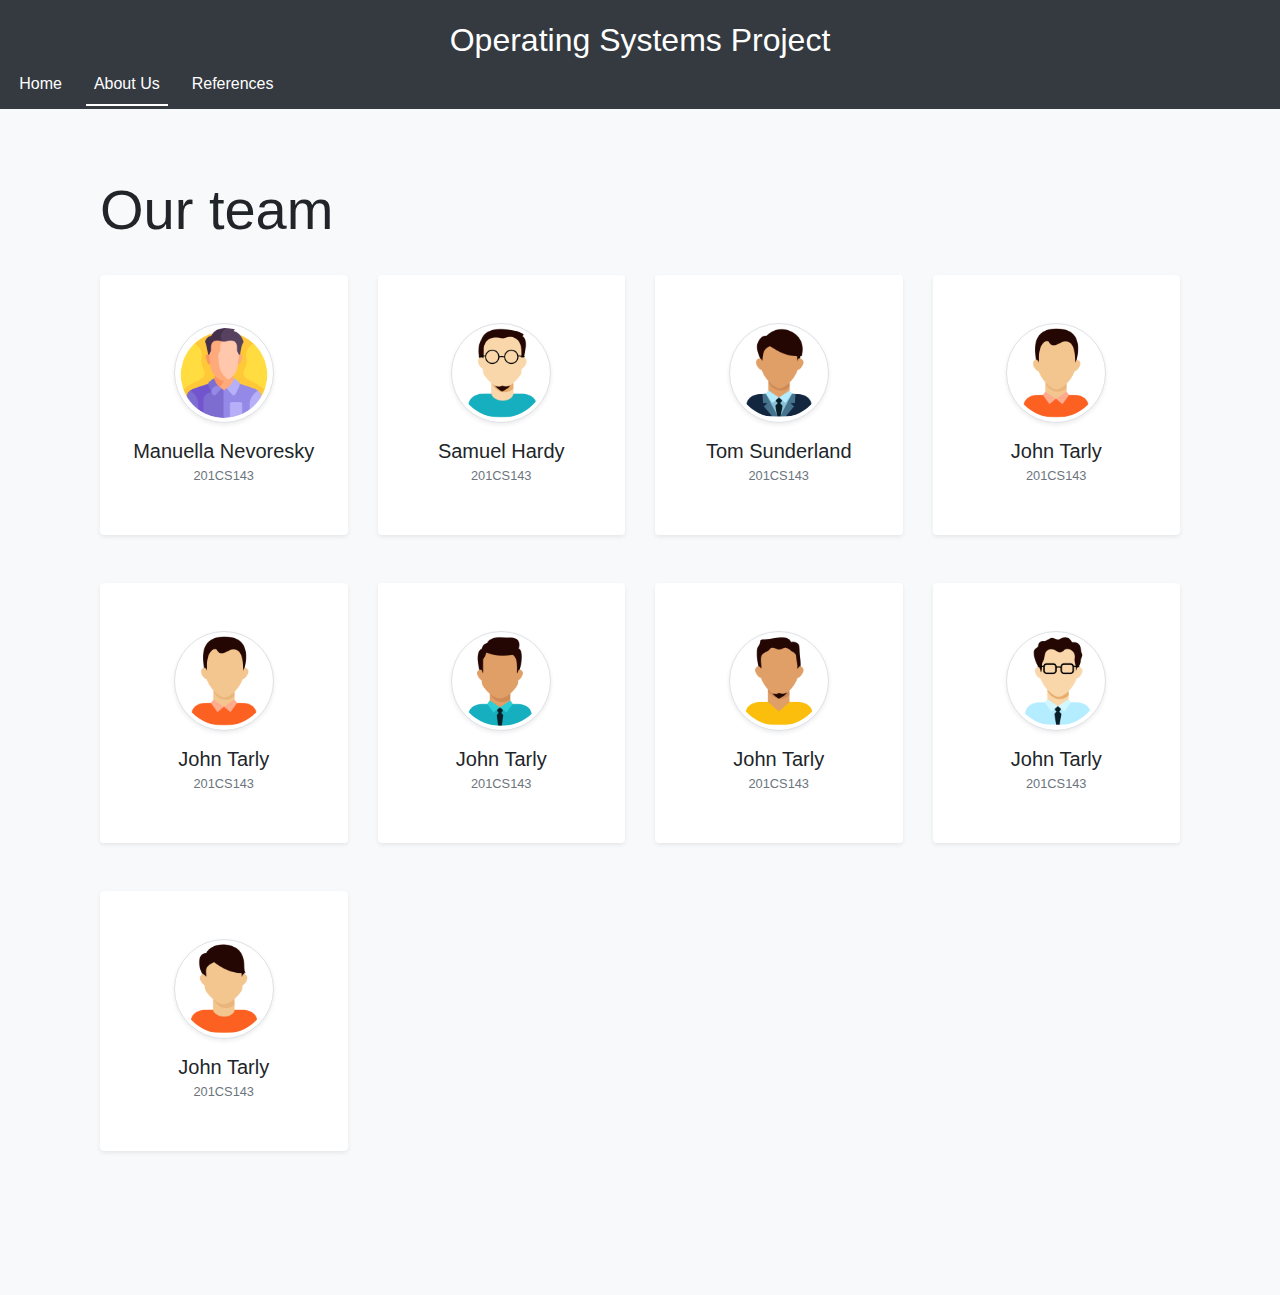
<file: abous_us.html>
<!DOCTYPE html>
<html lang="en">

<head>
    <meta charset="UTF-8">
    <meta http-equiv="X-UA-Compatible" content="IE=edge">
    <meta name="viewport" content="width=device-width, initial-scale=1.0">
    <title>Operating Systems Project</title>

    <link rel="icon" href="/docs/4.0/assets/img/favicons/favicon.ico">

    <link rel="stylesheet" href="https://cdn.jsdelivr.net/npm/bootstrap@4.3.1/dist/css/bootstrap.min.css"
        integrity="sha384-ggOyR0iXCbMQv3Xipma34MD+dH/1fQ784/j6cY/iJTQUOhcWr7x9JvoRxT2MZw1T" crossorigin="anonymous">

    <script src="https://code.jquery.com/jquery-3.3.1.slim.min.js"
        integrity="sha384-q8i/X+965DzO0rT7abK41JStQIAqVgRVzpbzo5smXKp4YfRvH+8abtTE1Pi6jizo" crossorigin="anonymous">
    </script>
    <script src="https://cdn.jsdelivr.net/npm/popper.js@1.14.7/dist/umd/popper.min.js"
        integrity="sha384-UO2eT0CpHqdSJQ6hJty5KVphtPhzWj9WO1clHTMGa3JDZwrnQq4sF86dIHNDz0W1" crossorigin="anonymous">
    </script>
    <script src="https://cdn.jsdelivr.net/npm/bootstrap@4.3.1/dist/js/bootstrap.min.js"
        integrity="sha384-JjSmVgyd0p3pXB1rRibZUAYoIIy6OrQ6VrjIEaFf/nJGzIxFDsf4x0xIM+B07jRM" crossorigin="anonymous">
    </script>

    <link rel="stylesheet" href="template.css">

    <style>

    </style>
</head>

<body class="bg-light">
    <div class="header bg-dark">
        <div class="heading">
            Operating Systems Project
        </div>

        <nav class="navbar navbar-expand-lg navbar-light bg-dark text-white">
            <button class="navbar-toggler" type="button" data-toggle="collapse" data-target="#navbarSupportedContent"
                aria-controls="navbarSupportedContent" aria-expanded="false" aria-label="Toggle navigation">
                <span class="navbar-toggler-icon"></span>
            </button>
            <div class="collapse navbar-collapse text-white" id="navbarSupportedContent">
                <ul class="navbar-nav mr-auto">
                    <li class="nav-item">
                        <a class="nav-link" href="index.html">Home</a>
                    </li>
                    <li class="nav-item active">
                        <a class="nav-link current" href="#">About Us<span class="sr-only"></span></a>
                    </li>
                    <li class="nav-item">
                        <a class="nav-link" href="#">References</a>
                    </li>
                </ul>
            </div>
        </nav>
    </div>

    <main role="main" class="container">

        <div class="bg-light py-5">
            <div class="container py-5">
                <div class="row mb-4">
                    <div class="col-lg-5">
                        <h2 class="display-4 font-weight-light">Our team</h2>
                        <!-- <p class="font-italic text-muted">Lorem ipsum dolor sit amet, consectetur adipisicing elit.</p> -->
                    </div>
                </div>

                <div class="row text-center">
                    <!-- Team item-->
                    <div class="col-xl-3 col-sm-6 mb-5">
                        <div class="bg-white rounded shadow-sm py-5 px-4"><img src="images/man (1).png" alt=""
                                width="100" class="img-fluid rounded-circle mb-3 img-thumbnail shadow-sm">
                            <h5 class="mb-0">Manuella Nevoresky</h5>
                            <span class="small text-uppercase text-muted">201CS143</span>
                            <!-- <ul class="social mb-0 list-inline mt-3">
                  <li class="list-inline-item"><a href="#" class="social-link"><i class="fa fa-facebook-f"></i></a></li>
                  <li class="list-inline-item"><a href="#" class="social-link"><i class="fa fa-twitter"></i></a></li>
                  <li class="list-inline-item"><a href="#" class="social-link"><i class="fa fa-instagram"></i></a></li>
                  <li class="list-inline-item"><a href="#" class="social-link"><i class="fa fa-linkedin"></i></a></li>
                </ul> -->
                        </div>
                    </div>
                    <!-- End-->

                    <!-- Team item-->
                    <div class="col-xl-3 col-sm-6 mb-5">
                        <div class="bg-white rounded shadow-sm py-5 px-4"><img src="images/man (2).png" alt=""
                                width="100" class="img-fluid rounded-circle mb-3 img-thumbnail shadow-sm">
                            <h5 class="mb-0">Samuel Hardy</h5>
                            <span class="small text-uppercase text-muted">201CS143</span>
                            <!-- <ul class="social mb-0 list-inline mt-3">
                  <li class="list-inline-item"><a href="#" class="social-link"><i class="fa fa-facebook-f"></i></a></li>
                  <li class="list-inline-item"><a href="#" class="social-link"><i class="fa fa-twitter"></i></a></li>
                  <li class="list-inline-item"><a href="#" class="social-link"><i class="fa fa-instagram"></i></a></li>
                  <li class="list-inline-item"><a href="#" class="social-link"><i class="fa fa-linkedin"></i></a></li>
                </ul> -->
                        </div>
                    </div>
                    <!-- End-->

                    <!-- Team item-->
                    <div class="col-xl-3 col-sm-6 mb-5">
                        <div class="bg-white rounded shadow-sm py-5 px-4"><img src="images/man (3).png" alt=""
                                width="100" class="img-fluid rounded-circle mb-3 img-thumbnail shadow-sm">
                            <h5 class="mb-0">Tom Sunderland</h5>
                            <span class="small text-uppercase text-muted">201CS143</span>
                            <!-- <ul class="social mb-0 list-inline mt-3">
                  <li class="list-inline-item"><a href="#" class="social-link"><i class="fa fa-facebook-f"></i></a></li>
                  <li class="list-inline-item"><a href="#" class="social-link"><i class="fa fa-twitter"></i></a></li>
                  <li class="list-inline-item"><a href="#" class="social-link"><i class="fa fa-instagram"></i></a></li>
                  <li class="list-inline-item"><a href="#" class="social-link"><i class="fa fa-linkedin"></i></a></li>
                </ul> -->
                        </div>
                    </div>
                    <!-- End-->

                    <!-- Team item-->
                    <div class="col-xl-3 col-sm-6 mb-5">
                        <div class="bg-white rounded shadow-sm py-5 px-4"><img src="images/man (4).png" alt=""
                                width="100" class="img-fluid rounded-circle mb-3 img-thumbnail shadow-sm">
                            <h5 class="mb-0">John Tarly</h5>
                            <span class="small text-uppercase text-muted">201CS143</span>
                            <!-- <ul class="social mb-0 list-inline mt-3">
                  <li class="list-inline-item"><a href="#" class="social-link"><i class="fa fa-facebook-f"></i></a></li>
                  <li class="list-inline-item"><a href="#" class="social-link"><i class="fa fa-twitter"></i></a></li>
                  <li class="list-inline-item"><a href="#" class="social-link"><i class="fa fa-instagram"></i></a></li>
                  <li class="list-inline-item"><a href="#" class="social-link"><i class="fa fa-linkedin"></i></a></li>
                </ul> -->
                        </div>
                    </div>
                    <!-- End-->

                    <!-- Team item-->
                    <div class="col-xl-3 col-sm-6 mb-5">
                        <div class="bg-white rounded shadow-sm py-5 px-4"><img src="images/man (4).png" alt=""
                                width="100" class="img-fluid rounded-circle mb-3 img-thumbnail shadow-sm">
                            <h5 class="mb-0">John Tarly</h5>
                            <span class="small text-uppercase text-muted">201CS143</span>
                            <!-- <ul class="social mb-0 list-inline mt-3">
                    <li class="list-inline-item"><a href="#" class="social-link"><i class="fa fa-facebook-f"></i></a></li>
                    <li class="list-inline-item"><a href="#" class="social-link"><i class="fa fa-twitter"></i></a></li>
                    <li class="list-inline-item"><a href="#" class="social-link"><i class="fa fa-instagram"></i></a></li>
                    <li class="list-inline-item"><a href="#" class="social-link"><i class="fa fa-linkedin"></i></a></li>
                  </ul> -->
                        </div>
                    </div>
                    <!-- End-->
                    <!-- Team item-->
                    <div class="col-xl-3 col-sm-6 mb-5">
                        <div class="bg-white rounded shadow-sm py-5 px-4"><img src="images/man1.png" alt=""
                                width="100" class="img-fluid rounded-circle mb-3 img-thumbnail shadow-sm">
                            <h5 class="mb-0">John Tarly</h5>
                            <span class="small text-uppercase text-muted">201CS143</span>
                            <!-- <ul class="social mb-0 list-inline mt-3">
                    <li class="list-inline-item"><a href="#" class="social-link"><i class="fa fa-facebook-f"></i></a></li>
                    <li class="list-inline-item"><a href="#" class="social-link"><i class="fa fa-twitter"></i></a></li>
                    <li class="list-inline-item"><a href="#" class="social-link"><i class="fa fa-instagram"></i></a></li>
                    <li class="list-inline-item"><a href="#" class="social-link"><i class="fa fa-linkedin"></i></a></li>
                  </ul> -->
                        </div>
                    </div>
                    <!-- End-->
                    <!-- Team item-->
                    <div class="col-xl-3 col-sm-6 mb-5">
                        <div class="bg-white rounded shadow-sm py-5 px-4"><img src="images/man (6).png" alt=""
                                width="100" class="img-fluid rounded-circle mb-3 img-thumbnail shadow-sm">
                            <h5 class="mb-0">John Tarly</h5>
                            <span class="small text-uppercase text-muted">201CS143</span>
                            <!-- <ul class="social mb-0 list-inline mt-3">
                    <li class="list-inline-item"><a href="#" class="social-link"><i class="fa fa-facebook-f"></i></a></li>
                    <li class="list-inline-item"><a href="#" class="social-link"><i class="fa fa-twitter"></i></a></li>
                    <li class="list-inline-item"><a href="#" class="social-link"><i class="fa fa-instagram"></i></a></li>
                    <li class="list-inline-item"><a href="#" class="social-link"><i class="fa fa-linkedin"></i></a></li>
                  </ul> -->
                        </div>
                    </div>
                    <!-- End-->
                    <!-- Team item-->
                    <div class="col-xl-3 col-sm-6 mb-5">
                        <div class="bg-white rounded shadow-sm py-5 px-4"><img src="images/man (7).png" alt=""
                                width="100" class="img-fluid rounded-circle mb-3 img-thumbnail shadow-sm">
                            <h5 class="mb-0">John Tarly</h5>
                            <span class="small text-uppercase text-muted">201CS143</span>
                            <!-- <ul class="social mb-0 list-inline mt-3">
                    <li class="list-inline-item"><a href="#" class="social-link"><i class="fa fa-facebook-f"></i></a></li>
                    <li class="list-inline-item"><a href="#" class="social-link"><i class="fa fa-twitter"></i></a></li>
                    <li class="list-inline-item"><a href="#" class="social-link"><i class="fa fa-instagram"></i></a></li>
                    <li class="list-inline-item"><a href="#" class="social-link"><i class="fa fa-linkedin"></i></a></li>
                  </ul> -->
                        </div>
                    </div>
                    <!-- End-->
                    <!-- Team item-->
                    <div class="col-xl-3 col-sm-6 mb-5">
                        <div class="bg-white rounded shadow-sm py-5 px-4"><img src="images/man (8).png" alt=""
                                width="100" class="img-fluid rounded-circle mb-3 img-thumbnail shadow-sm">
                            <h5 class="mb-0">John Tarly</h5>
                            <span class="small text-uppercase text-muted">201CS143</span>
                            <!-- <ul class="social mb-0 list-inline mt-3">
                    <li class="list-inline-item"><a href="#" class="social-link"><i class="fa fa-facebook-f"></i></a></li>
                    <li class="list-inline-item"><a href="#" class="social-link"><i class="fa fa-twitter"></i></a></li>
                    <li class="list-inline-item"><a href="#" class="social-link"><i class="fa fa-instagram"></i></a></li>
                    <li class="list-inline-item"><a href="#" class="social-link"><i class="fa fa-linkedin"></i></a></li>
                  </ul> -->
                        </div>
                    </div>
                    <!-- End-->

                </div>
            </div>
        </div>

    </main>

</body>

</html>
</file>
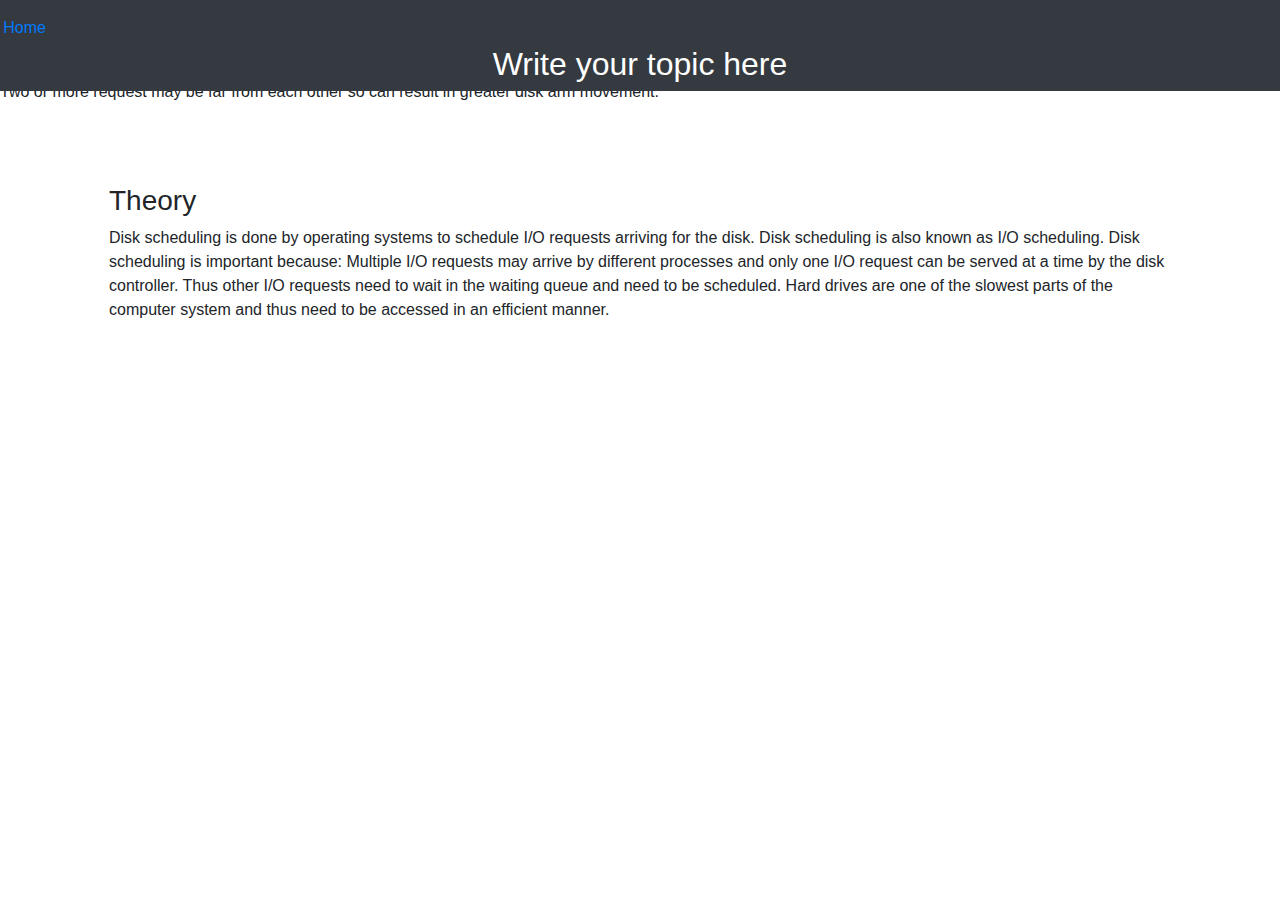
<file: template.html>
<!doctype html>
<html lang="en">
  <head>
    <meta charset="utf-8">
    <meta name="viewport" content="width=device-width, initial-scale=1, shrink-to-fit=no">
    <meta name="description" content="">
    <meta name="author" content="">
    <link rel="icon" href="/docs/4.0/assets/img/favicons/favicon.ico">

    <link rel="stylesheet" href="https://cdn.jsdelivr.net/npm/bootstrap@4.3.1/dist/css/bootstrap.min.css" integrity="sha384-ggOyR0iXCbMQv3Xipma34MD+dH/1fQ784/j6cY/iJTQUOhcWr7x9JvoRxT2MZw1T" crossorigin="anonymous">

    <script src="https://code.jquery.com/jquery-3.3.1.slim.min.js" integrity="sha384-q8i/X+965DzO0rT7abK41JStQIAqVgRVzpbzo5smXKp4YfRvH+8abtTE1Pi6jizo" crossorigin="anonymous"></script>
    <script src="https://cdn.jsdelivr.net/npm/popper.js@1.14.7/dist/umd/popper.min.js" integrity="sha384-UO2eT0CpHqdSJQ6hJty5KVphtPhzWj9WO1clHTMGa3JDZwrnQq4sF86dIHNDz0W1" crossorigin="anonymous"></script>
    <script src="https://cdn.jsdelivr.net/npm/bootstrap@4.3.1/dist/js/bootstrap.min.js" integrity="sha384-JjSmVgyd0p3pXB1rRibZUAYoIIy6OrQ6VrjIEaFf/nJGzIxFDsf4x0xIM+B07jRM" crossorigin="anonymous"></script>

    <title>Operating Systems Project</title>

    <link rel="canonical" href="https://getbootstrap.com/docs/4.0/examples/starter-template/">


    <link href="template.css" rel="stylesheet">
  </head>

  <body>

      Two or more request may be far from each other so can result in greater disk arm movement.
      <div class="header bg-dark">
          <div class="home">
              <a href="index.html" class="home-link">Home</a>            
          </div>
          <div class="heading">
              Write your topic here
          </div>        
      </div>
  
      <main role="main" class="container">
  
        <div class="starter-template">
              <h3>Theory</h3>
              <p>
                  Disk scheduling is done by operating systems to schedule I/O requests arriving for the disk. Disk scheduling is also known as I/O scheduling. 
  
  Disk scheduling is important because: 
   
  
  Multiple I/O requests may arrive by different processes and only one I/O request can be served at a time by the disk controller. Thus other I/O requests need to wait in the waiting queue and need to be scheduled.
Hard drives are one of the slowest parts of the computer system and thus need to be accessed in an efficient manner.
            </p>
                <!-- Write your code here -->
      </div>

    </main>
  </body>
</html>
</file>
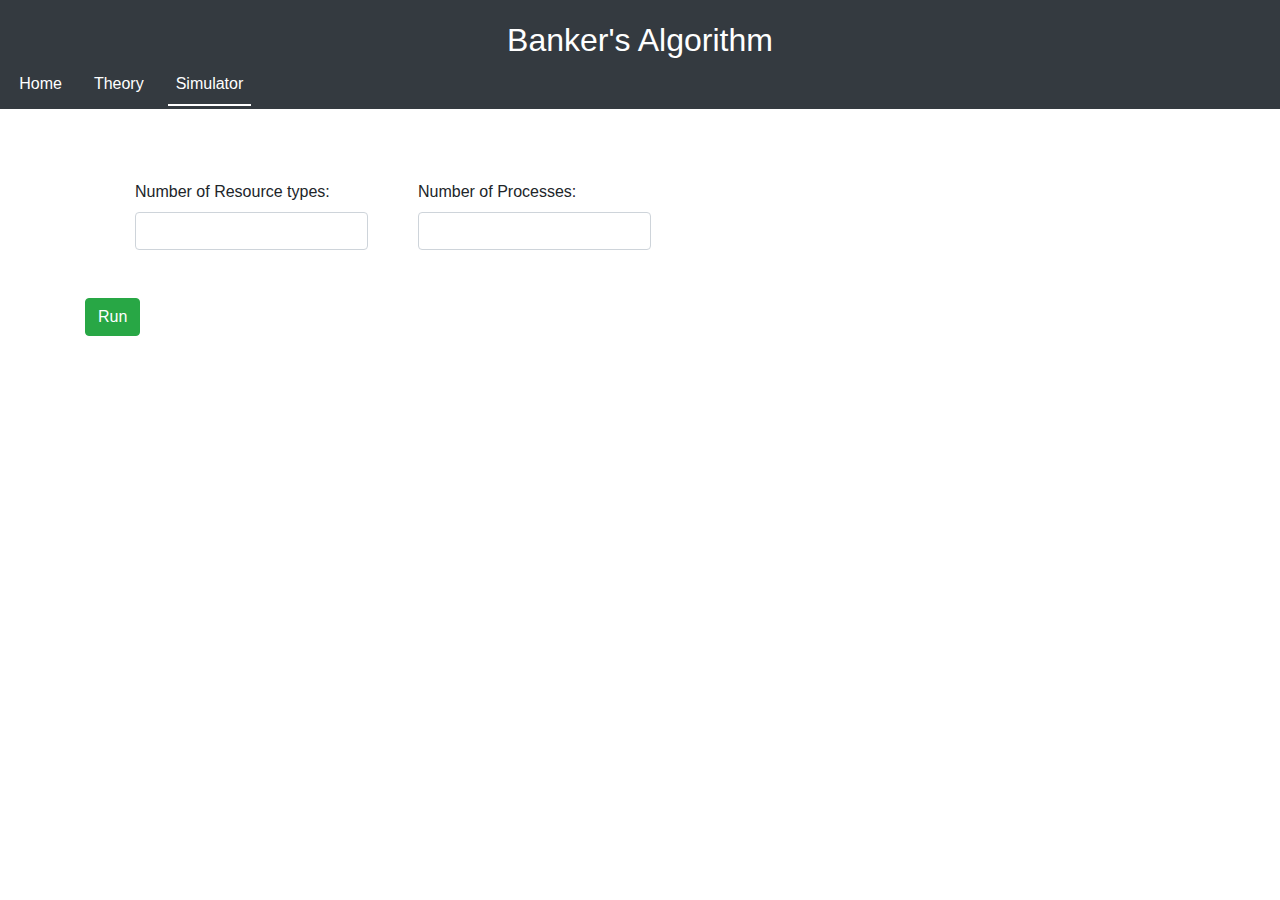
<file: src/bankers/bankers_simulator.html>
<!doctype html>
<html lang="en">

<head>
  <meta charset="utf-8">
  <meta name="viewport" content="width=device-width, initial-scale=1, shrink-to-fit=no">
  <meta name="description" content="">
  <meta name="author" content="">
  <link rel="icon" href="/docs/4.0/assets/img/favicons/favicon.ico">

  <link rel="stylesheet" href="https://cdn.jsdelivr.net/npm/bootstrap@4.3.1/dist/css/bootstrap.min.css"
    integrity="sha384-ggOyR0iXCbMQv3Xipma34MD+dH/1fQ784/j6cY/iJTQUOhcWr7x9JvoRxT2MZw1T" crossorigin="anonymous">

  <script src="https://code.jquery.com/jquery-3.3.1.slim.min.js"
    integrity="sha384-q8i/X+965DzO0rT7abK41JStQIAqVgRVzpbzo5smXKp4YfRvH+8abtTE1Pi6jizo" crossorigin="anonymous">
  </script>
  <script src="https://cdn.jsdelivr.net/npm/popper.js@1.14.7/dist/umd/popper.min.js"
    integrity="sha384-UO2eT0CpHqdSJQ6hJty5KVphtPhzWj9WO1clHTMGa3JDZwrnQq4sF86dIHNDz0W1" crossorigin="anonymous">
  </script>
  <script src="https://cdn.jsdelivr.net/npm/bootstrap@4.3.1/dist/js/bootstrap.min.js"
    integrity="sha384-JjSmVgyd0p3pXB1rRibZUAYoIIy6OrQ6VrjIEaFf/nJGzIxFDsf4x0xIM+B07jRM" crossorigin="anonymous">
  </script>

  <title>Operating Systems Project</title>

  <link rel="canonical" href="https://getbootstrap.com/docs/4.0/examples/starter-template/">

  <script type="text/javascript" src="banker.js"></script>

  <link href="../../template.css" rel="stylesheet">
  <!-- <link href="style.css" rel="stylesheet"> -->
</head>

<body>

  <div class="header bg-dark">
    <div class="heading">
      Banker's Algorithm
    </div>
    <nav class="navbar navbar-expand-lg navbar-light bg-dark text-white">
      <button class="navbar-toggler" type="button" data-toggle="collapse" data-target="#navbarSupportedContent"
        aria-controls="navbarSupportedContent" aria-expanded="false" aria-label="Toggle navigation">
        <span class="navbar-toggler-icon"></span>
      </button>
      <div class="collapse navbar-collapse text-white" id="navbarSupportedContent">
        <ul class="navbar-nav mr-auto">
          <li class="nav-item active">
            <a class="nav-link " href="../../index.html">Home <span class="sr-only"></span></a>
          </li>
          <li class="nav-item">
            <a class="nav-link" href="bankers_theory.html">Theory</a>
          </li>
          <li class="nav-item">
            <a class="nav-link current" href="#">Simulator</a>
          </li>
        </ul>
      </div>
    </nav>
  </div>

  <main role="main" class="container" style="padding-top: 100px;">

    <div class="panel-body">
      <form name="resource">
        <div class="form-group" style="margin-left:50px; float:left;">
          <label>Number of Resource types:</label><input class="form-control" type="Number"
            onkeyup="BuildFormFields(parseInt(this.value, 10));" />
          <div id="FormFields"></div>
        </div>
      </form>
      <form name="Need">
        <div class="form-group" style="margin-left:50px;float:left;">
          <label>Number of Processes:</label> <input class="form-control" type="Number"
            onkeyup="BuildFormFields2(y = parseInt(this.value, 10));" />
          <div id="FormFields1"></div>
        </div>
      </form>
      <form name="Alloc">
        <div class="form-group" style="margin-left:50px;float:left;margin-top:60px;">
          <div id="FormFields2"></div>
        </div>
      </form>

      <table id="tab_need" class="table table-sm table-secondary table-hover table100">

      </table>

      <table id="tab_alloc" class="table table-sm table-secondary table-hover table100">


      </table>

      <ul id="printing">

      </ul>
    </div>
    <div class="panel-footer">
      <button type="button" class="btn btn-success" onclick="banker()">Run</button>
    </div>
  </main>
</body>

</html>
</file>
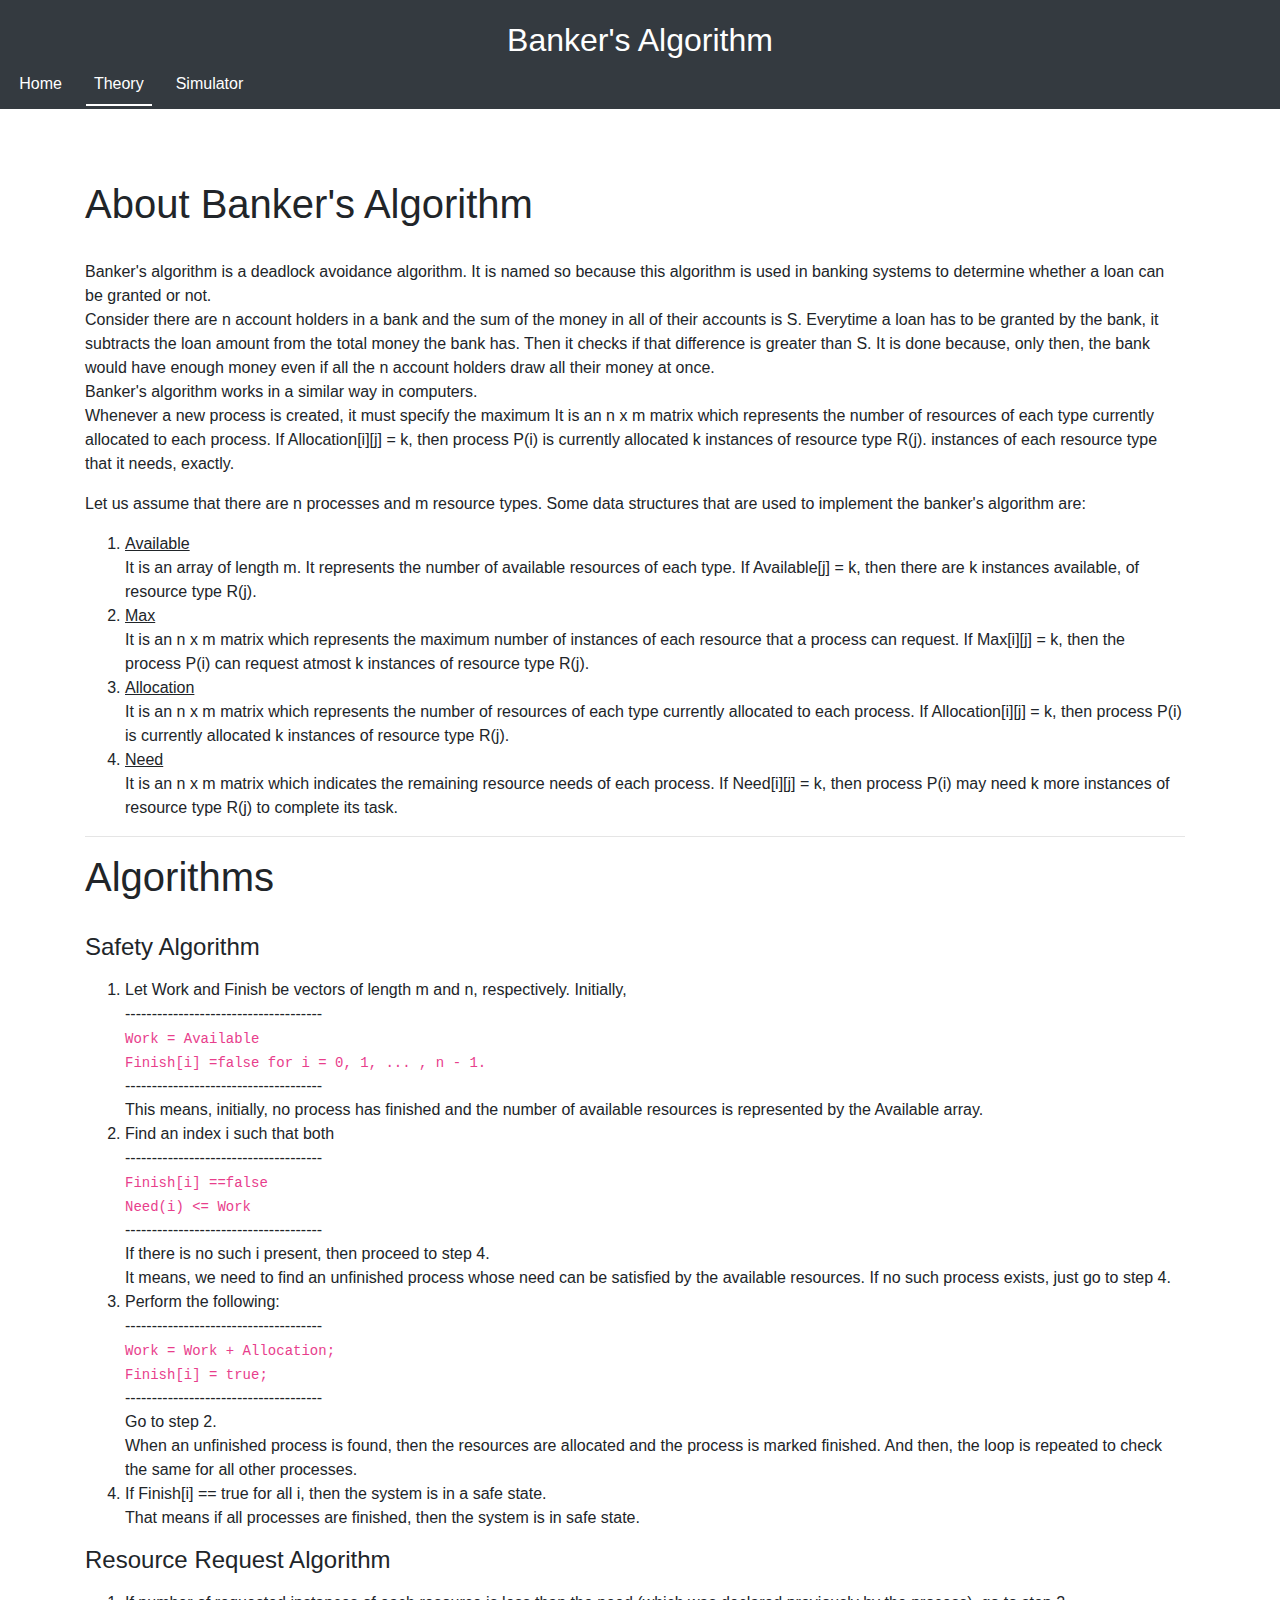
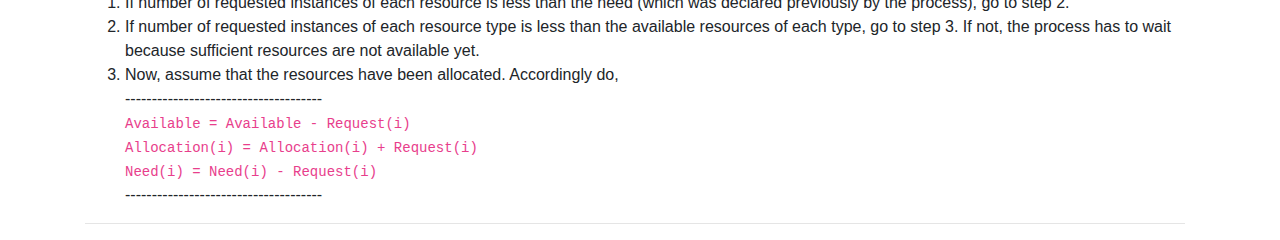
<file: src/bankers/bankers_theory.html>
<!doctype html>
<html lang="en">

<head>
  <meta charset="utf-8">
  <meta name="viewport" content="width=device-width, initial-scale=1, shrink-to-fit=no">
  <meta name="description" content="">
  <meta name="author" content="">
  <link rel="icon" href="/docs/4.0/assets/img/favicons/favicon.ico">

  <link rel="stylesheet" href="https://cdn.jsdelivr.net/npm/bootstrap@4.3.1/dist/css/bootstrap.min.css"
    integrity="sha384-ggOyR0iXCbMQv3Xipma34MD+dH/1fQ784/j6cY/iJTQUOhcWr7x9JvoRxT2MZw1T" crossorigin="anonymous">

  <script src="https://code.jquery.com/jquery-3.3.1.slim.min.js"
    integrity="sha384-q8i/X+965DzO0rT7abK41JStQIAqVgRVzpbzo5smXKp4YfRvH+8abtTE1Pi6jizo" crossorigin="anonymous">
  </script>
  <script src="https://cdn.jsdelivr.net/npm/popper.js@1.14.7/dist/umd/popper.min.js"
    integrity="sha384-UO2eT0CpHqdSJQ6hJty5KVphtPhzWj9WO1clHTMGa3JDZwrnQq4sF86dIHNDz0W1" crossorigin="anonymous">
  </script>
  <script src="https://cdn.jsdelivr.net/npm/bootstrap@4.3.1/dist/js/bootstrap.min.js"
    integrity="sha384-JjSmVgyd0p3pXB1rRibZUAYoIIy6OrQ6VrjIEaFf/nJGzIxFDsf4x0xIM+B07jRM" crossorigin="anonymous">
  </script>

  <title>Operating Systems Project</title>

  <link rel="canonical" href="https://getbootstrap.com/docs/4.0/examples/starter-template/">


  <link href="../../template.css" rel="stylesheet">
</head>

<body>

  <div class="header bg-dark">
    <div class="heading">
      Banker's Algorithm
    </div>
    <nav class="navbar navbar-expand-lg navbar-light bg-dark text-white">
      <button class="navbar-toggler" type="button" data-toggle="collapse" data-target="#navbarSupportedContent"
        aria-controls="navbarSupportedContent" aria-expanded="false" aria-label="Toggle navigation">
        <span class="navbar-toggler-icon"></span>
      </button>
      <div class="collapse navbar-collapse text-white" id="navbarSupportedContent">
        <ul class="navbar-nav mr-auto">
          <li class="nav-item active">
            <a class="nav-link " href="../../index.html">Home <span class="sr-only"></span></a>
          </li>
          <li class="nav-item">
            <a class="nav-link current" href="#">Theory</a>
          </li>
          <li class="nav-item">
            <a class="nav-link" href="bankers_simulator.html">Simulator</a>
          </li>
        </ul>
      </div>
    </nav>
  </div>


  <main role="main" class="container" style="padding-top: 100px;">

    <!-- Page content -->

    <div class="w3-content" style="max-width:1100px; ">

      <!-- About Section -->
      <div class="w3-row w3-padding-64" id="about">
        <div class="w3-col m6 w3-padding-large w3-hide-small">
          <!-- <img src="/images/B1.png" class="w3-round w3-image w3-opacity-min" alt="B" width="600" height="750"
            style="padding-top: 500px"> -->
        </div>

        <div class="w3-col m6 w3-padding-large">
          <h1 class="w3-center">About Banker's Algorithm</h1><br>
          <p class="w3-large">Banker's algorithm is a deadlock avoidance algorithm. It is named so because this
            algorithm is used in banking systems to determine whether a loan can be granted or not.<br>
            Consider there are n account holders in a bank and the sum of the money in all of their accounts is S.
            Everytime a loan has to be granted by the bank, it subtracts the loan amount from the total money the bank
            has.
            Then it checks if that difference is greater than S. It is done because, only then, the bank would have
            enough money even if all the n account holders draw all their money at once.<br>
            Banker's algorithm works in a similar way in computers.<br>
            Whenever a new process is created, it must specify the maximum It is an n x m matrix which represents the
            number of resources of each type currently allocated to each process. If Allocation[i][j] = k, then process
            P(i) is currently allocated k instances of resource type R(j).
            instances of each resource type that it needs, exactly.</p>
          <p class="w3-large w3-text-grey w3-hide-medium">Let us assume that there are n processes and m resource types.
            Some data structures that are used to implement the banker's algorithm are:
            <ol>
              <li>
                <u>Available</u><br>
                It is an array of length m. It represents the number of available resources of each type. If
                Available[j] =
                k, then there are k instances available, of resource type R(j).<br>
              </li>
              <li>
                <u>Max</u><br>
                It is an n x m matrix which represents the maximum number of instances of each resource that a process
                can
                request. If Max[i][j] = k, then the process P(i) can request atmost k instances of resource type
                R(j).<br></li>
              <li>
                <u>Allocation</u><br>
                It is an n x m matrix which represents the number of resources of each type currently allocated to each
                process. If Allocation[i][j] = k, then process P(i) is currently allocated k instances of resource type
                R(j).</li>
              <li><u>Need</u><br>
                It is an n x m matrix which indicates the remaining resource needs of each process. If Need[i][j] = k,
                then
                process P(i) may need k more instances of resource type R(j) to complete its task.</li>
            </ol>
          </p>
        </div>
      </div>
      <hr>

      <!-- Menu Section -->
      <div class="w3-row w3-padding-64" id="menu">
        <div class="w3-col l6 w3-padding-large">
          <h1 class="w3-center">Algorithms</h1><br>
          <h4>Safety Algorithm</h4>
          <p class="w3-text-grey">
            <ol>
              <li>Let Work and Finish be vectors of length m and n, respectively. Initially, <br>
                -------------------------------------<br>
                <code>Work = Available<br>
                  Finish[i] =false for i = 0, 1, ... , n - 1.<br></code>
                -------------------------------------<br>
                This means, initially, no process has finished and the number of available resources is represented by
                the
                Available array.<br></li>
              <li>Find an index i such that both<br>
                -------------------------------------<br>
                <code>Finish[i] ==false<br>
                  Need(i) <= Work<br></code>
                -------------------------------------<br>
                If there is no such i present, then proceed to step 4.<br>
                It means, we need to find an unfinished process whose need can be satisfied by the available resources.
                If
                no such process exists, just go to step 4.<br></li>
              <li>Perform the following: <br>
                -------------------------------------<br>
                <code>Work = Work + Allocation;<br>
                  Finish[i] = true;<br></code>
                -------------------------------------<br>
                Go to step 2.<br>
                When an unfinished process is found, then the resources are allocated and the process is marked
                finished.
                And then, the loop is repeated to check the same for all other processes.<br></li>
              <li>If Finish[i] == true for all i, then the system is in a safe state.<br>
                That means if all processes are finished, then the system is in safe state.</li>
            </ol>
          </p>
          <h4>Resource Request Algorithm</h4>
          <p class="w3-text-grey">
            <ol>
              <li>If number of requested instances of each resource is less than the need (which was
                declared previously by the process), go to step 2.<br></li>
              <li>If number of requested instances of each resource type is less than the available resources of each
                type,
                go to step 3. If not, the process has to wait because sufficient resources are not available yet.<br>
              </li>
              <li>Now, assume that the resources have been allocated. Accordingly do,<br>
                -------------------------------------<br>
                <code>Available = Available - Request(i)<br>
                  Allocation(i) = Allocation(i) + Request(i)<br>
                  Need(i) = Need(i) - Request(i)<br></code>
                -------------------------------------</li>

            </ol>
          </p>
        </div>
        <div class="w3-col l6 w3-padding-large">
          <!-- <img src="/images/B2.png" class="w3-round w3-image w3-opacity-min" alt="B"
            style="width:100%; padding-top: 450px"> -->
        </div>
      </div>
      <hr>

      <!-- End page content -->
    </div>

  </main>
</body>

</html>
</file>
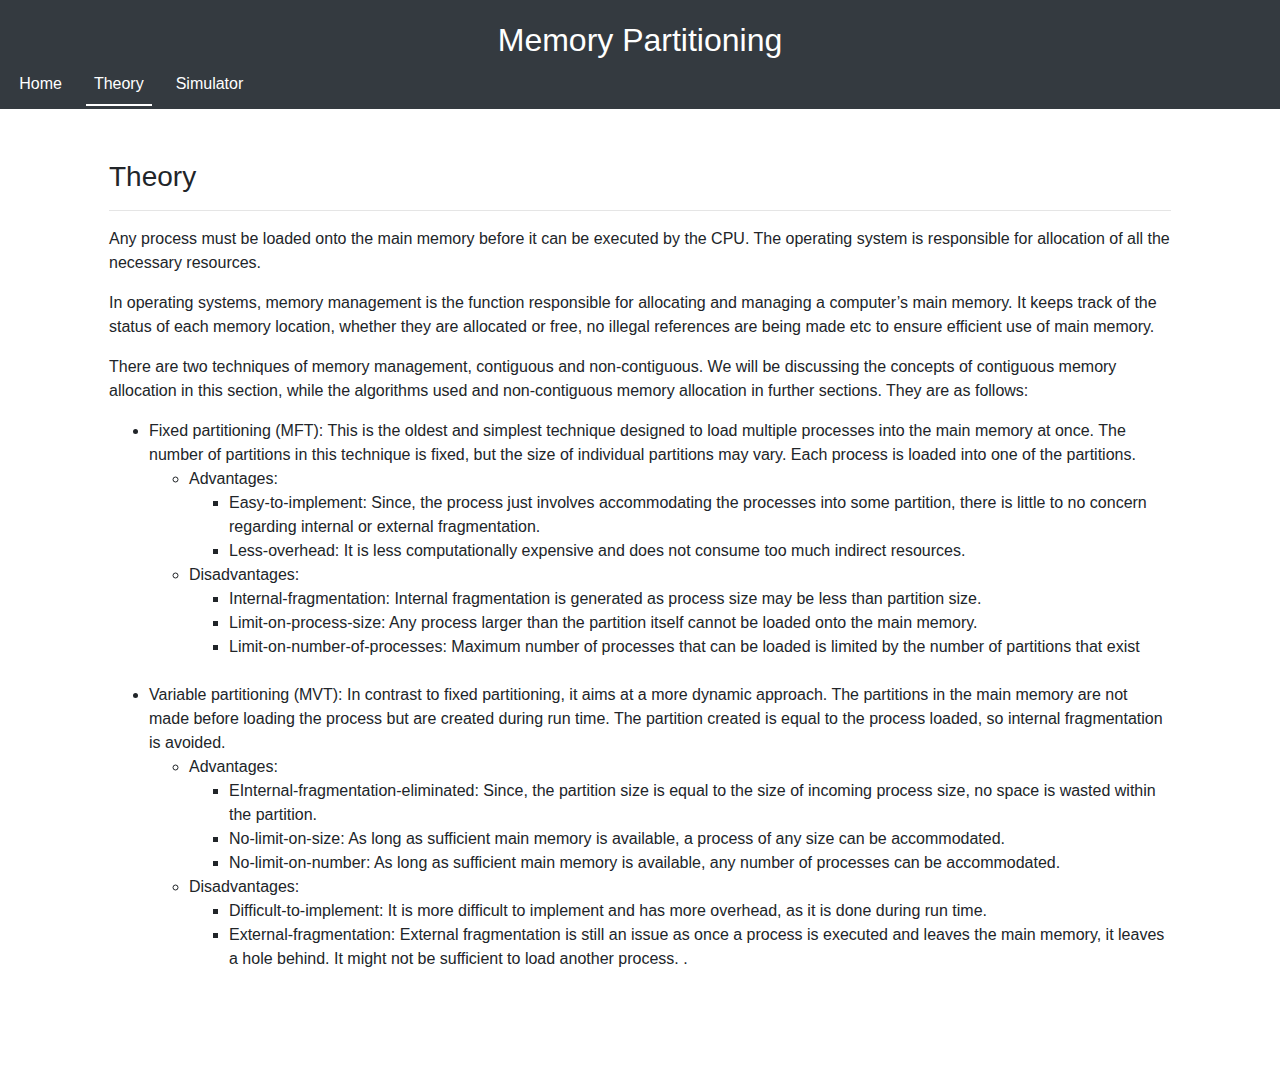
<file: src/memoryPartitioning/memoryPartitioningTheory.html>
<!doctype html>
<html lang="en">

<head>
  <meta charset="utf-8">
  <meta name="viewport" content="width=device-width, initial-scale=1, shrink-to-fit=no">
  <meta name="description" content="">
  <meta name="author" content="">
  <link rel="icon" href="/docs/4.0/assets/img/favicons/favicon.ico">

  <link rel="stylesheet" href="https://cdn.jsdelivr.net/npm/bootstrap@4.3.1/dist/css/bootstrap.min.css"
    integrity="sha384-ggOyR0iXCbMQv3Xipma34MD+dH/1fQ784/j6cY/iJTQUOhcWr7x9JvoRxT2MZw1T" crossorigin="anonymous">

  <script src="https://code.jquery.com/jquery-3.3.1.slim.min.js"
    integrity="sha384-q8i/X+965DzO0rT7abK41JStQIAqVgRVzpbzo5smXKp4YfRvH+8abtTE1Pi6jizo"
    crossorigin="anonymous"></script>
  <script src="https://cdn.jsdelivr.net/npm/popper.js@1.14.7/dist/umd/popper.min.js"
    integrity="sha384-UO2eT0CpHqdSJQ6hJty5KVphtPhzWj9WO1clHTMGa3JDZwrnQq4sF86dIHNDz0W1"
    crossorigin="anonymous"></script>
  <script src="https://cdn.jsdelivr.net/npm/bootstrap@4.3.1/dist/js/bootstrap.min.js"
    integrity="sha384-JjSmVgyd0p3pXB1rRibZUAYoIIy6OrQ6VrjIEaFf/nJGzIxFDsf4x0xIM+B07jRM"
    crossorigin="anonymous"></script>

  <title>Theory</title>

  <link rel="canonical" href="https://getbootstrap.com/docs/4.0/examples/starter-template/">


  <link href="../../template.css" rel="stylesheet">
</head>

<body>

  <div class="header bg-dark">
    <div class="heading">
      Memory Partitioning
    </div>
    <nav class="navbar navbar-expand-lg navbar-light bg-dark text-white">
      <button class="navbar-toggler" type="button" data-toggle="collapse" data-target="#navbarSupportedContent"
        aria-controls="navbarSupportedContent" aria-expanded="false" aria-label="Toggle navigation">
        <span class="navbar-toggler-icon"></span>
      </button>
      <div class="collapse navbar-collapse text-white" id="navbarSupportedContent">
        <ul class="navbar-nav mr-auto">
          <li class="nav-item active">
            <a class="nav-link " href="../../index.html">Home <span class="sr-only"></span></a>
          </li>
          <li class="nav-item">
            <a class="nav-link current" href="memoryPartitioningTheory.html">Theory</a>
          </li>
          <li class="nav-item">
            <a class="nav-link" href="memoryPartitioningSimulator.html">Simulator</a>
          </li>
        </ul>
      </div>
    </nav>
  </div>

  <main role="main" class="container">

    <div class="starter-template">
      <h3>Theory</h3>
      <hr>
      <p>
        Any process must be loaded onto the main memory before it can be executed by the CPU. The operating system is
        responsible for allocation of all the necessary resources.
      </p>
      <p>
        In operating systems, memory management is the function responsible for allocating and managing a computer’s
        main memory. It keeps track of the status of each memory location, whether they are allocated or free, no
        illegal references are being made etc to ensure efficient use of main memory.
      </p>
      <p>
        There are two techniques of memory management, contiguous and non-contiguous. We will be discussing the concepts
        of contiguous memory allocation in this section, while the algorithms used and non-contiguous memory allocation
        in further sections. They are as follows:
      </p>

      <ul>
        <li>
          Fixed partitioning (MFT): This is the oldest and simplest technique designed to load multiple processes into
          the main memory at once. The number of partitions in this technique is fixed, but the size of individual
          partitions may vary. Each process is loaded into one of the partitions.
          <ul>
            <li>
              Advantages:
              <ul>
                <li>Easy-to-implement: Since, the process just involves accommodating the processes into some partition,
                  there is little to no concern regarding internal or external fragmentation.</li>
                <li>Less-overhead: It is less computationally expensive and does not consume too much indirect
                  resources.</li>
              </ul>
            </li>
            <li>
              Disadvantages:
              <ul>
                <li>Internal-fragmentation: Internal fragmentation is generated as process size may be less than
                  partition size.</li>
                <li>Limit-on-process-size: Any process larger than the partition itself cannot be loaded onto the main
                  memory.</li>
                <li>Limit-on-number-of-processes: Maximum number of processes that can be loaded is limited by the
                  number of partitions that exist</li>
              </ul>
            </li>
          </ul>
        </li>
        <br>
        <li>
          Variable partitioning (MVT): In contrast to fixed partitioning, it aims at a more dynamic approach. The
          partitions in the main memory are not made before loading the process but are created during run time. The
          partition created is equal to the process loaded, so internal fragmentation is avoided.
          <ul>
            <li>
              Advantages:
              <ul>
                <li>EInternal-fragmentation-eliminated: Since, the partition size is equal to the size of incoming
                  process size, no space is wasted within the partition.
                </li>
                <li>No-limit-on-size: As long as sufficient main memory is available, a process of any size can be
                  accommodated.
                </li>
                <li>No-limit-on-number: As long as sufficient main memory is available, any number of processes can be
                  accommodated.
                </li>
              </ul>
            </li>
            <li>
              Disadvantages:
              <ul>
                <li>Difficult-to-implement: It is more difficult to implement and has more overhead, as it is done
                  during run time.
                </li>
                <li>External-fragmentation: External fragmentation is still an issue as once a process is executed and
                  leaves the main memory, it leaves a hole behind. It might not be sufficient to load another process.
                  .</li>
              </ul>
            </li>
          </ul>
        </li>
      </ul>

      <!-- Write your code here -->
    </div>

  </main>
</body>

</html>
</file>
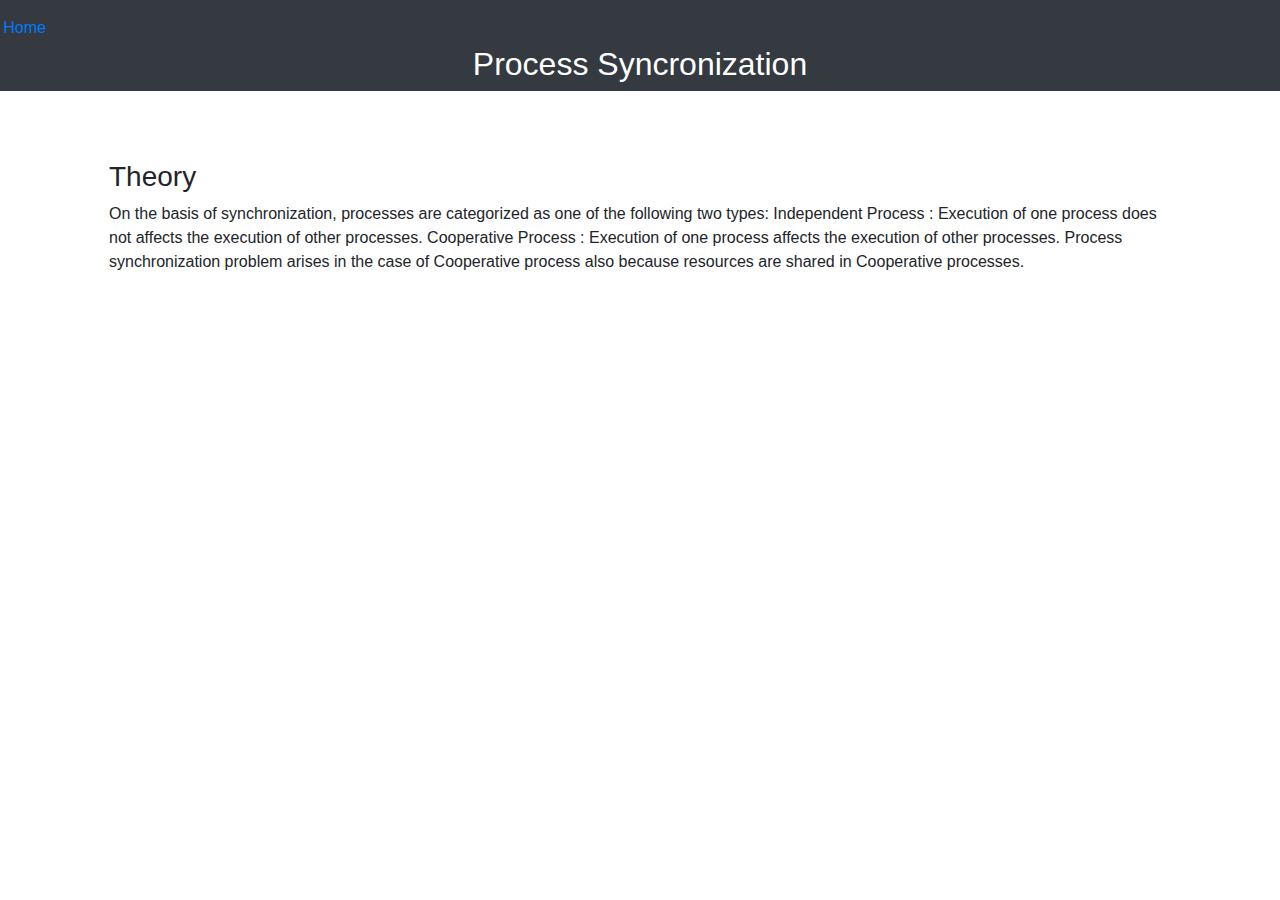
<file: src/synchronization/synchronization_theory.html>
<!doctype html>
<html lang="en">
  <head>
    <meta charset="utf-8">
    <meta name="viewport" content="width=device-width, initial-scale=1, shrink-to-fit=no">
    <meta name="description" content="">
    <meta name="author" content="">
    <link rel="icon" href="/docs/4.0/assets/img/favicons/favicon.ico">

    <link rel="stylesheet" href="https://cdn.jsdelivr.net/npm/bootstrap@4.3.1/dist/css/bootstrap.min.css" integrity="sha384-ggOyR0iXCbMQv3Xipma34MD+dH/1fQ784/j6cY/iJTQUOhcWr7x9JvoRxT2MZw1T" crossorigin="anonymous">

    <script src="https://code.jquery.com/jquery-3.3.1.slim.min.js" integrity="sha384-q8i/X+965DzO0rT7abK41JStQIAqVgRVzpbzo5smXKp4YfRvH+8abtTE1Pi6jizo" crossorigin="anonymous"></script>
    <script src="https://cdn.jsdelivr.net/npm/popper.js@1.14.7/dist/umd/popper.min.js" integrity="sha384-UO2eT0CpHqdSJQ6hJty5KVphtPhzWj9WO1clHTMGa3JDZwrnQq4sF86dIHNDz0W1" crossorigin="anonymous"></script>
    <script src="https://cdn.jsdelivr.net/npm/bootstrap@4.3.1/dist/js/bootstrap.min.js" integrity="sha384-JjSmVgyd0p3pXB1rRibZUAYoIIy6OrQ6VrjIEaFf/nJGzIxFDsf4x0xIM+B07jRM" crossorigin="anonymous"></script>

    <title>Operating Systems Project</title>

    <link rel="canonical" href="https://getbootstrap.com/docs/4.0/examples/starter-template/">


    <link href="../../template.css" rel="stylesheet">
  </head>

  <body>

    <div class="header bg-dark">
        <div class="home">
            <a href="../../index.html" class="home-link">Home</a>            
        </div>
        <div class="heading">
            Process Syncronization
        </div>        
    </div>

    <main role="main" class="container">

      <div class="starter-template">
            <h3>Theory</h3>
            <p>
                On the basis of synchronization, processes are categorized as one of the following two types:

Independent Process : Execution of one process does not affects the execution of other processes.
Cooperative Process : Execution of one process affects the execution of other processes.
Process synchronization problem arises in the case of Cooperative process also because resources are shared in Cooperative processes.    
            </p>
                <!-- Write your code here -->
      </div>

    </main>
  </body>
</html>
</file>
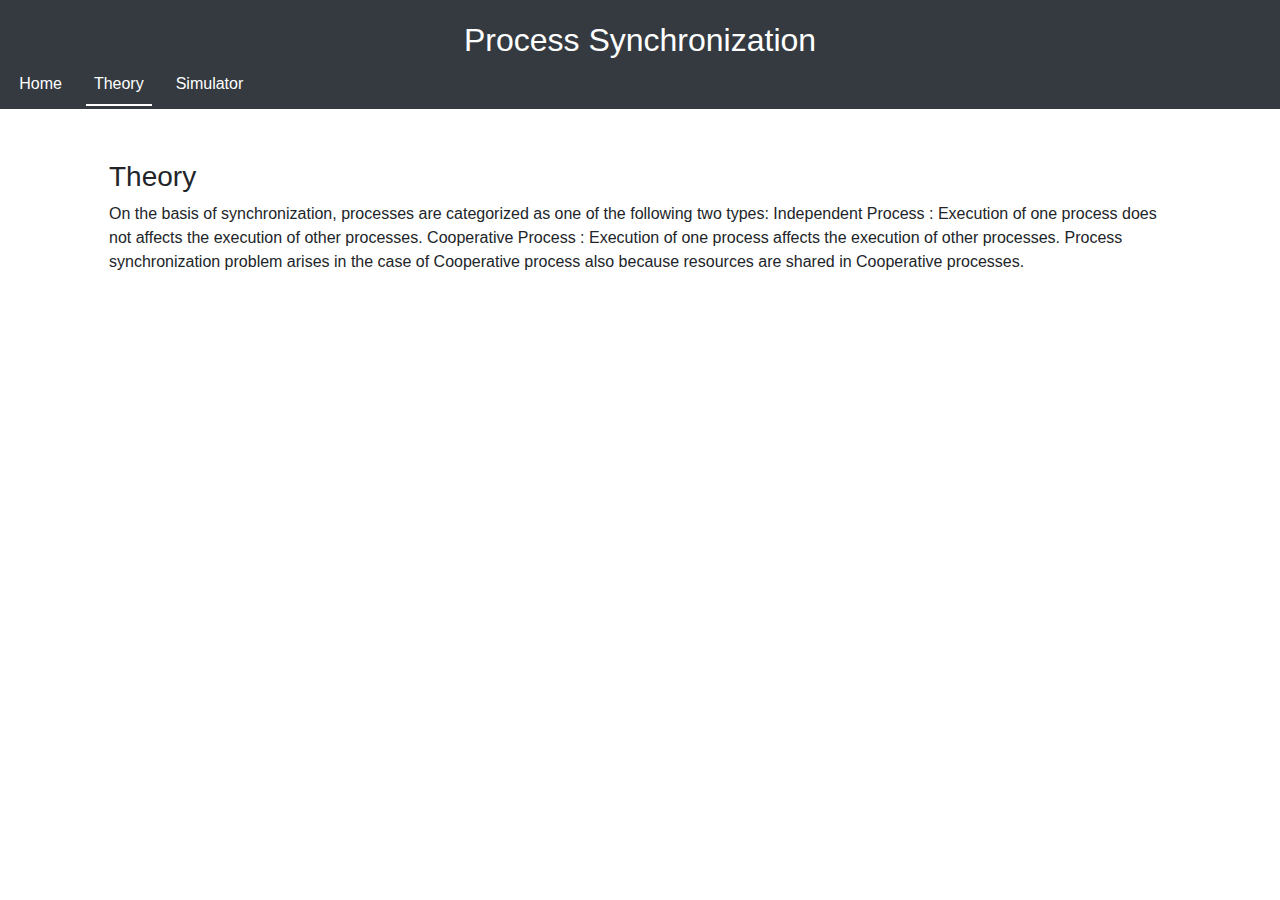
<file: src/synchronization/html/synchronization_theory.html>
<!doctype html>
<html lang="en">
  <head>
    <meta charset="utf-8">
    <meta name="viewport" content="width=device-width, initial-scale=1, shrink-to-fit=no">
    <meta name="description" content="">
    <meta name="author" content="">
    <link rel="icon" href="/docs/4.0/assets/img/favicons/favicon.ico">

    <link rel="stylesheet" href="https://cdn.jsdelivr.net/npm/bootstrap@4.3.1/dist/css/bootstrap.min.css" integrity="sha384-ggOyR0iXCbMQv3Xipma34MD+dH/1fQ784/j6cY/iJTQUOhcWr7x9JvoRxT2MZw1T" crossorigin="anonymous">

    <script src="https://code.jquery.com/jquery-3.3.1.slim.min.js" integrity="sha384-q8i/X+965DzO0rT7abK41JStQIAqVgRVzpbzo5smXKp4YfRvH+8abtTE1Pi6jizo" crossorigin="anonymous"></script>
    <script src="https://cdn.jsdelivr.net/npm/popper.js@1.14.7/dist/umd/popper.min.js" integrity="sha384-UO2eT0CpHqdSJQ6hJty5KVphtPhzWj9WO1clHTMGa3JDZwrnQq4sF86dIHNDz0W1" crossorigin="anonymous"></script>
    <script src="https://cdn.jsdelivr.net/npm/bootstrap@4.3.1/dist/js/bootstrap.min.js" integrity="sha384-JjSmVgyd0p3pXB1rRibZUAYoIIy6OrQ6VrjIEaFf/nJGzIxFDsf4x0xIM+B07jRM" crossorigin="anonymous"></script>

    <title>Operating Systems Project</title>

    <link rel="canonical" href="https://getbootstrap.com/docs/4.0/examples/starter-template/">


    <link href="/template.css" rel="stylesheet">
  </head>

  <body>

    <div class="header bg-dark">
      <div class="heading">
         Process Synchronization
      </div> 
      <nav class="navbar navbar-expand-lg navbar-light bg-dark text-white">         
        <button class="navbar-toggler" type="button" data-toggle="collapse" data-target="#navbarSupportedContent" aria-controls="navbarSupportedContent" aria-expanded="false" aria-label="Toggle navigation">
          <span class="navbar-toggler-icon"></span>
        </button>
        <div class="collapse navbar-collapse text-white" id="navbarSupportedContent">
          <ul class="navbar-nav mr-auto">
            <li class="nav-item active">
              <a class="nav-link " href="/index.html">Home <span class="sr-only"></span></a>
            </li>
            <li class="nav-item">
              <a class="nav-link current" href="#">Theory</a>
            </li>
            <li class="nav-item">
              <a class="nav-link" href="dining_philosophers.html">Simulator</a>
            </li>              
          </ul>            
        </div>
      </nav>                 
    </div>

    <main role="main" class="container">

      <div class="starter-template">
            <h3>Theory</h3>
            <p>
                On the basis of synchronization, processes are categorized as one of the following two types:

Independent Process : Execution of one process does not affects the execution of other processes.
Cooperative Process : Execution of one process affects the execution of other processes.
Process synchronization problem arises in the case of Cooperative process also because resources are shared in Cooperative processes.    
            </p>
                <!-- Write your code here -->
      </div>

    </main>
  </body>
</html>
</file>
<file: template.css>
body {
    padding-top: 5rem;
    /* font-family: 'Times New Roman', Times, serif; */
  }
  .starter-template {
    padding: 5rem 1.5rem;
  }
  
.heading{
    color: white;
    padding: 0rem;
    font-size: 2rem;
    text-align: center !important;
}

.bg-dark{
    /* background-color: black !important; */
}



.navbar{
    float: left;
    padding:0;
}

.nav-link{
    color: white !important;
    margin: 0px 0.5rem;
    transition: all 0.5s;
}

.nav-link:hover{
    background-color: #263238;
    border-radius: 2px;
    /* background-color: #212121; */
}

.current{
    border-bottom: 2px solid white;
    font-weight: 500;
}

.header{
    padding: 0.2rem ;
    padding-top: 1rem;
    position: absolute;
    width: 100%;
    top: 0;
    left: 0;
}
</file>
<file: src/bankers/style.css>
/*Banker's CSS file*/
h1, h2{
    text-align: center;    
}
table, td {
	border: 1px solid black;
}
th, td {
   padding: 25px;
   text-align: center;
   }
ul {
font-family: Arial, Helvetica, sans-serif;
font-size: 30px;
}
.form-control {
    width: 100%;
}
thead{
    text-align: center;
}
.table{
    width:80%;
    margin-left: 150px;
}
</file>
